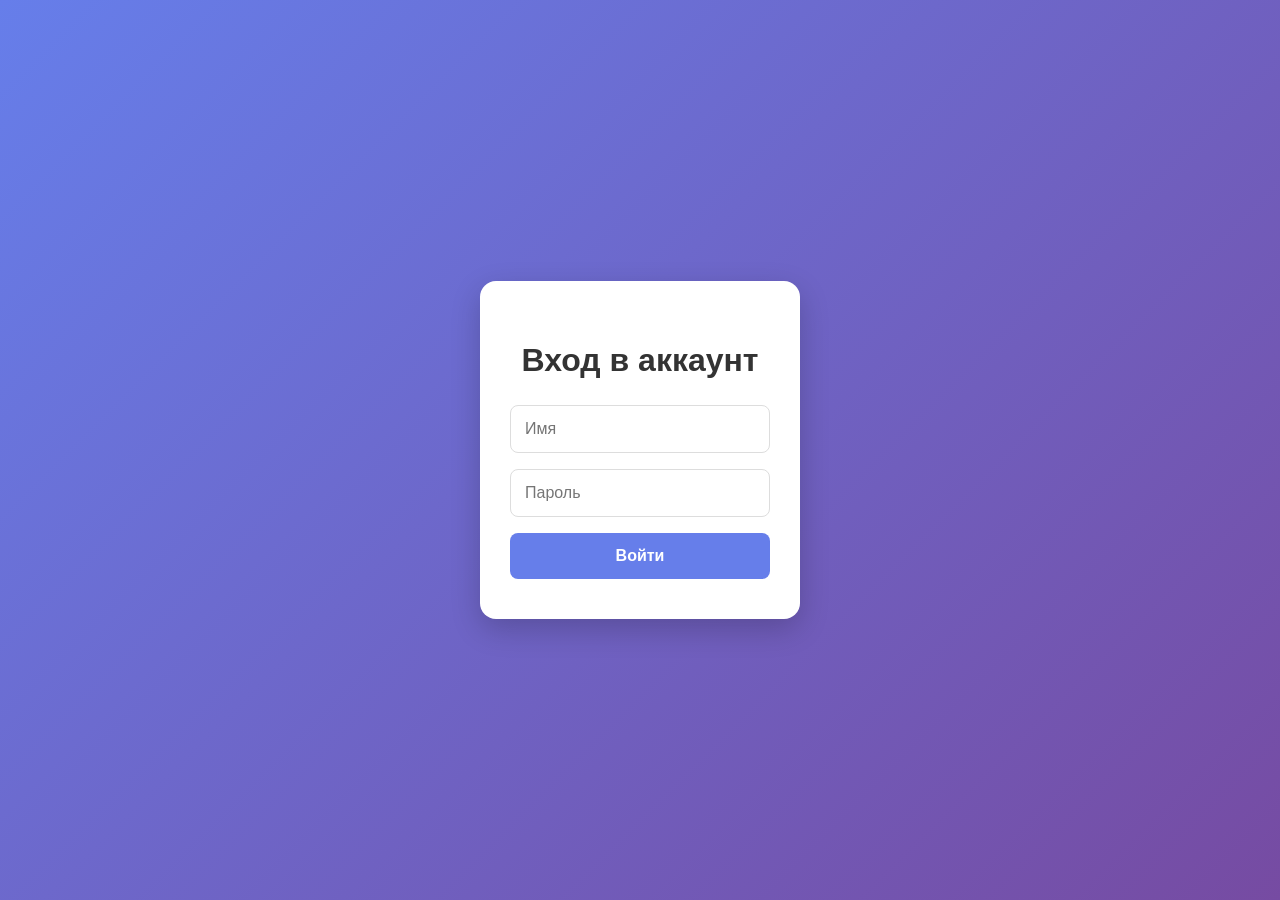
<file: Frontend/Index.html>
<!DOCTYPE html>
<html lang="en">
<head>
    <meta charset="UTF-8">
    <meta name="viewport" content="width=device-width, initial-scale=1.0">
    <title>Показания</title>
    <link rel="stylesheet" href="style.css">
</head>
<body>

    <form id="loginForm">
        <h1>Вход в аккаунт</h1>
        <input type="text" id="name" placeholder="Имя" required>
        <input type="password" id="password" placeholder="Пароль" required>
        <button type="submit">Войти</button>
    </form>
    <script src="script.js"></script>
</body>
</html>
</file>
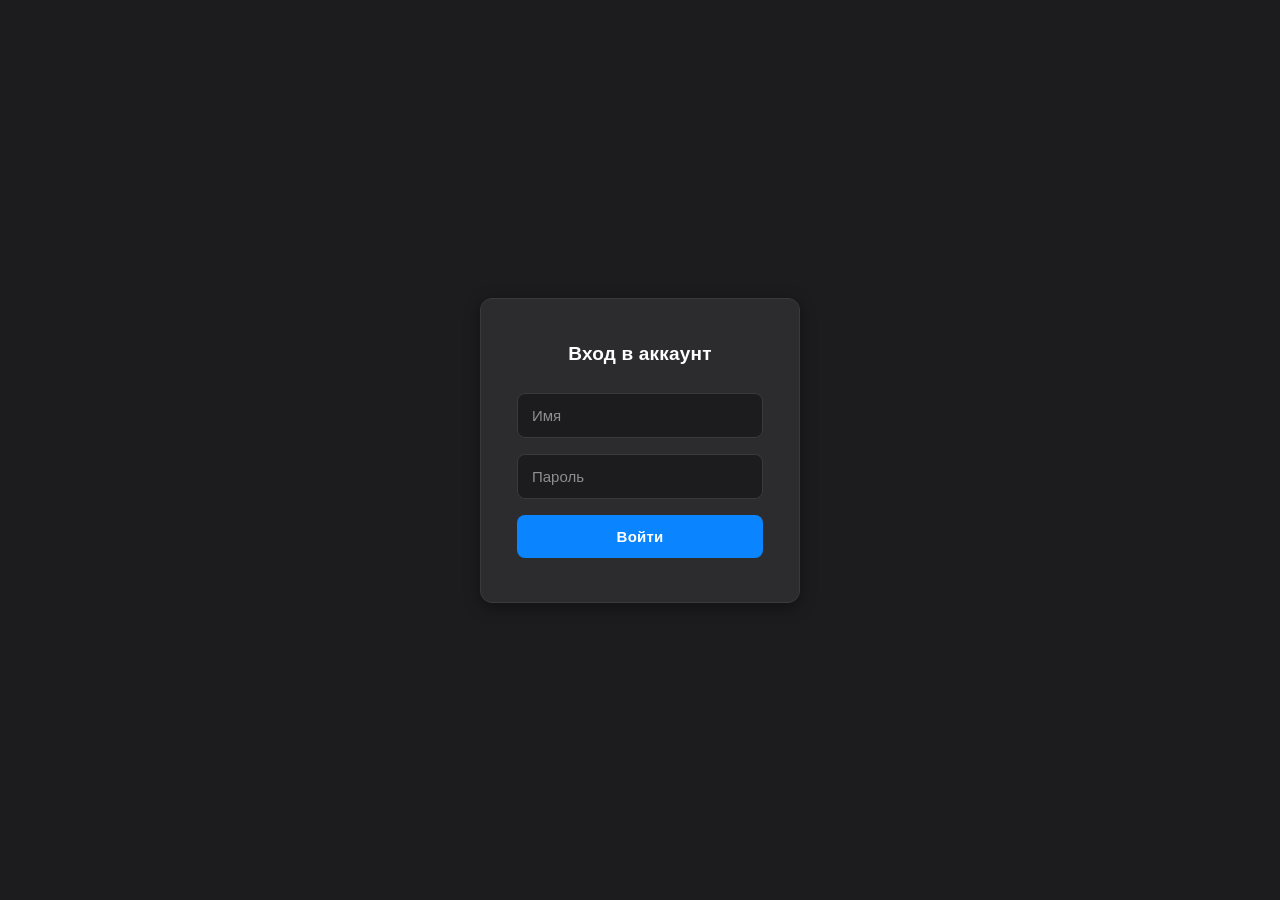
<file: Frontend/html/index.html>
<!DOCTYPE html>
<html lang="en">
<head>
    <meta charset="UTF-8">
    <meta name="viewport" content="width=device-width, initial-scale=1.0">
    <title>Показания</title>
    <link rel="stylesheet" href="../css/style.css">
</head>
<body>

    <form id="loginForm" novalidate>
        <h1>Вход в аккаунт</h1>
        <input type="text" id="name" placeholder="Имя" required>
        <input type="password" id="password" placeholder="Пароль" required>
        <button type="submit">Войти</button>
    </form>
    <script src="../js/script.js"></script>
</body>
</html>
</file>
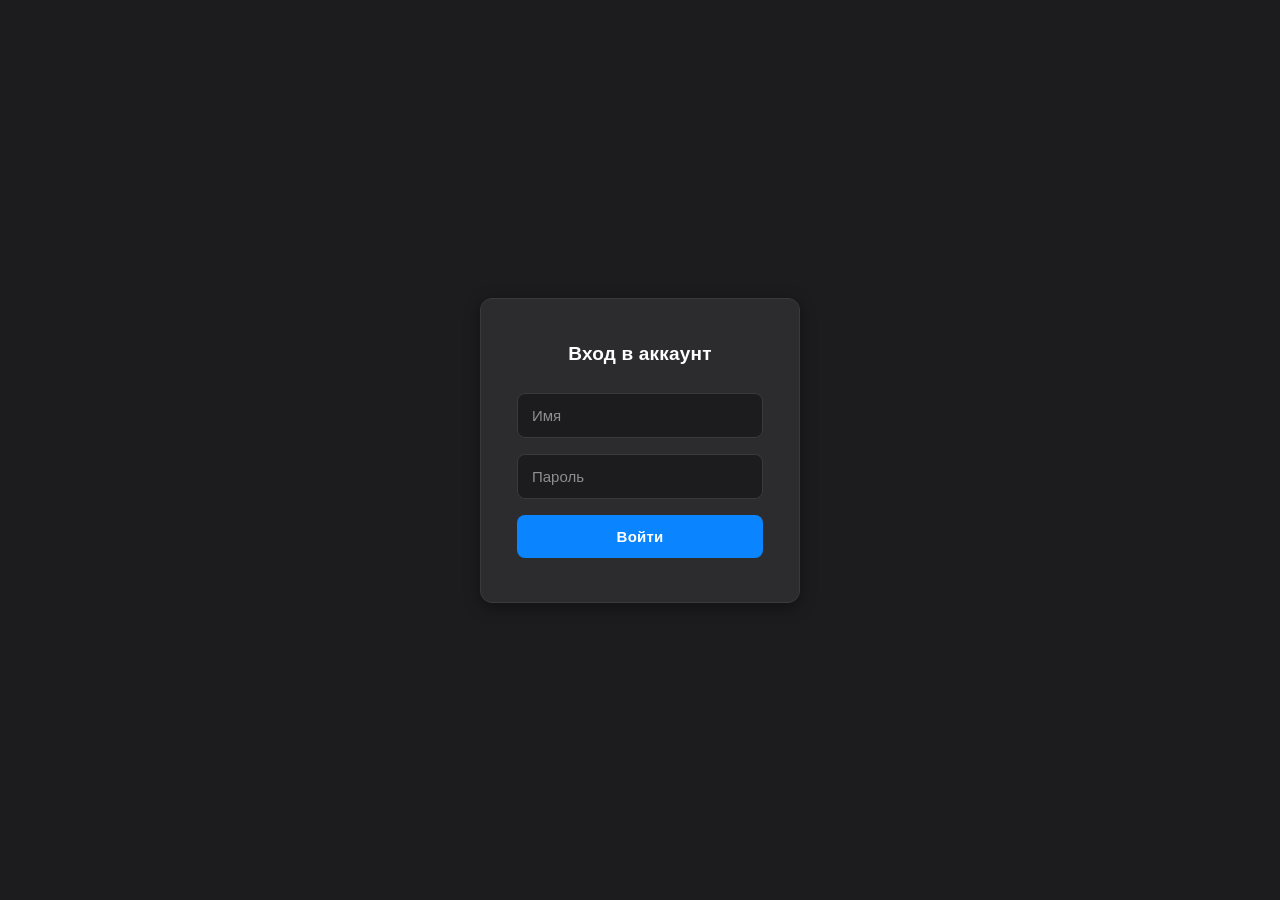
<file: Frontend/html/admin.html>
<!DOCTYPE html>
<html lang="ru">
<head>
    <meta charset="UTF-8">
    <meta name="viewport" content="width=device-width, initial-scale=1.0">
    <title>Meter-Tracker — Admin</title>
    <link rel="stylesheet" href="../css/admin.css">
</head>
<body>
    <div id="header">
        <h1 id="monthTitle">Загрузка...</h1>
    </div>
    <table id="readingsTable">
        <thead>
            <tr>
                <th>Арендатор</th>
                <th>Вода гор.</th>
                <th>Вода хол.</th>
                <th>Электричество</th>
                <th>Дата</th>
                <th>Кто сдал</th>
            </tr>
        </thead>
        <tbody id="tableBody"></tbody>
    </table>
    <script src="../js/admin.js"></script>
</body>
</html>
</file>
<file: Frontend/style.css>
* {
    box-sizing: border-box;
}

body {
    font-family: -apple-system, Arial, sans-serif;
    display: flex;
    justify-content: center;
    align-items: center;
    height: 100vh;
    margin: 0;
    background: linear-gradient(135deg, #667eea 0%, #764ba2 100%);
}

form {
    background: white;
    padding: 40px 30px;
    border-radius: 16px;
    box-shadow: 0 10px 30px rgba(0,0,0,0.2);
    display: flex;
    flex-direction: column;
    gap: 16px;
    width: 100%;
    max-width: 320px;
}

h1 {
    text-align: center;
    color: #333;
    margin-bottom: 10px;
}

input {
    padding: 14px;
    font-size: 16px;
    border-radius: 8px;
    border: 1px solid #ddd;
    outline: none;
}

input:focus {
    border-color: #667eea;
}

button {
    padding: 14px;
    font-size: 16px;
    font-weight: 600;
    border-radius: 8px;
    border: none;
    background: #667eea;
    color: white;
    cursor: pointer;
}

button:active {
    background: #5568d3;
}
</file>
<file: Frontend/css/style.css>
* {
    box-sizing: border-box;
}

.hidden {
    display: none;
}

body {
    font-family: -apple-system, BlinkMacSystemFont, "Segoe UI", Arial, sans-serif;
    display: flex;
    justify-content: center;
    align-items: center;
    height: 100vh;
    margin: 0;
    background: #1c1c1e;
}

form {
    background: #2c2c2e;
    padding: 44px 36px;
    border-radius: 12px;
    border: 1px solid #3a3a3c;
    box-shadow: 0 4px 16px rgba(0, 0, 0, 0.4);
    display: flex;
    flex-direction: column;
    gap: 16px;
    width: 100%;
    max-width: 320px;
}

h1 {
    text-align: center;
    font-size: 19px;
    font-weight: 600;
    letter-spacing: 0.2px;
    color: #ffffff;
    margin: 0 0 12px;
}

input {
    padding: 13px 14px;
    font-size: 15px;
    font-family: inherit;
    border-radius: 8px;
    border: 1px solid #3a3a3c;
    outline: none;
    background: #1c1c1e;
    color: #ffffff;
    transition: border-color 0.15s ease;
}

input::placeholder {
    color: #8e8e93;
}

input:focus {
    border-color: #0a84ff;
}

input.error {
    border-color: #ff453a;
    background: #2e1c1c;
}

button {
    padding: 13px;
    font-size: 15px;
    font-weight: 600;
    letter-spacing: 0.2px;
    border-radius: 8px;
    border: none;
    background: #0a84ff;
    color: white;
    cursor: pointer;
    transition: background 0.15s ease;
}

button:hover {
    background: #0071e3;
}

button:active {
    background: #005bb8;
}
</file>
<file: Frontend/css/admin.css>
* { box-sizing: border-box; margin: 0; padding: 0; }

body {
    font-family: -apple-system, BlinkMacSystemFont, "Segoe UI", Arial, sans-serif;
    background: #1c1c1e;
    color: #ffffff;
    min-height: 100vh;
    padding: 32px 40px 60px;
}

#header {
    margin-bottom: 24px;
}

h1 {
    font-size: 28px;
    font-weight: 700;
    letter-spacing: -0.3px;
    color: #ffffff;
}

table {
    width: 100%;
    border-collapse: collapse;
    background: #2c2c2e;
    border-radius: 12px;
    overflow: hidden;
    table-layout: fixed;
}

th {
    text-align: left;
    padding: 14px 18px;
    font-size: 12px;
    font-weight: 600;
    text-transform: uppercase;
    letter-spacing: 0.5px;
    color: #8e8e93;
    background: #2c2c2e;
    border-bottom: 1px solid #3a3a3c;
}

td {
    padding: 16px 18px;
    font-size: 14px;
    color: #ffffff;
    border-bottom: 1px solid #3a3a3c;
    vertical-align: top;
}

tbody tr {
    transition: background 0.15s ease;
}

tbody tr:hover {
    background: #34343a;
}

tbody tr:last-child td {
    border-bottom: none;
}

td strong {
    font-weight: 600;
    color: #ffffff;
}

small {
    font-size: 12px;
    color: #8e8e93;
}
</file>
